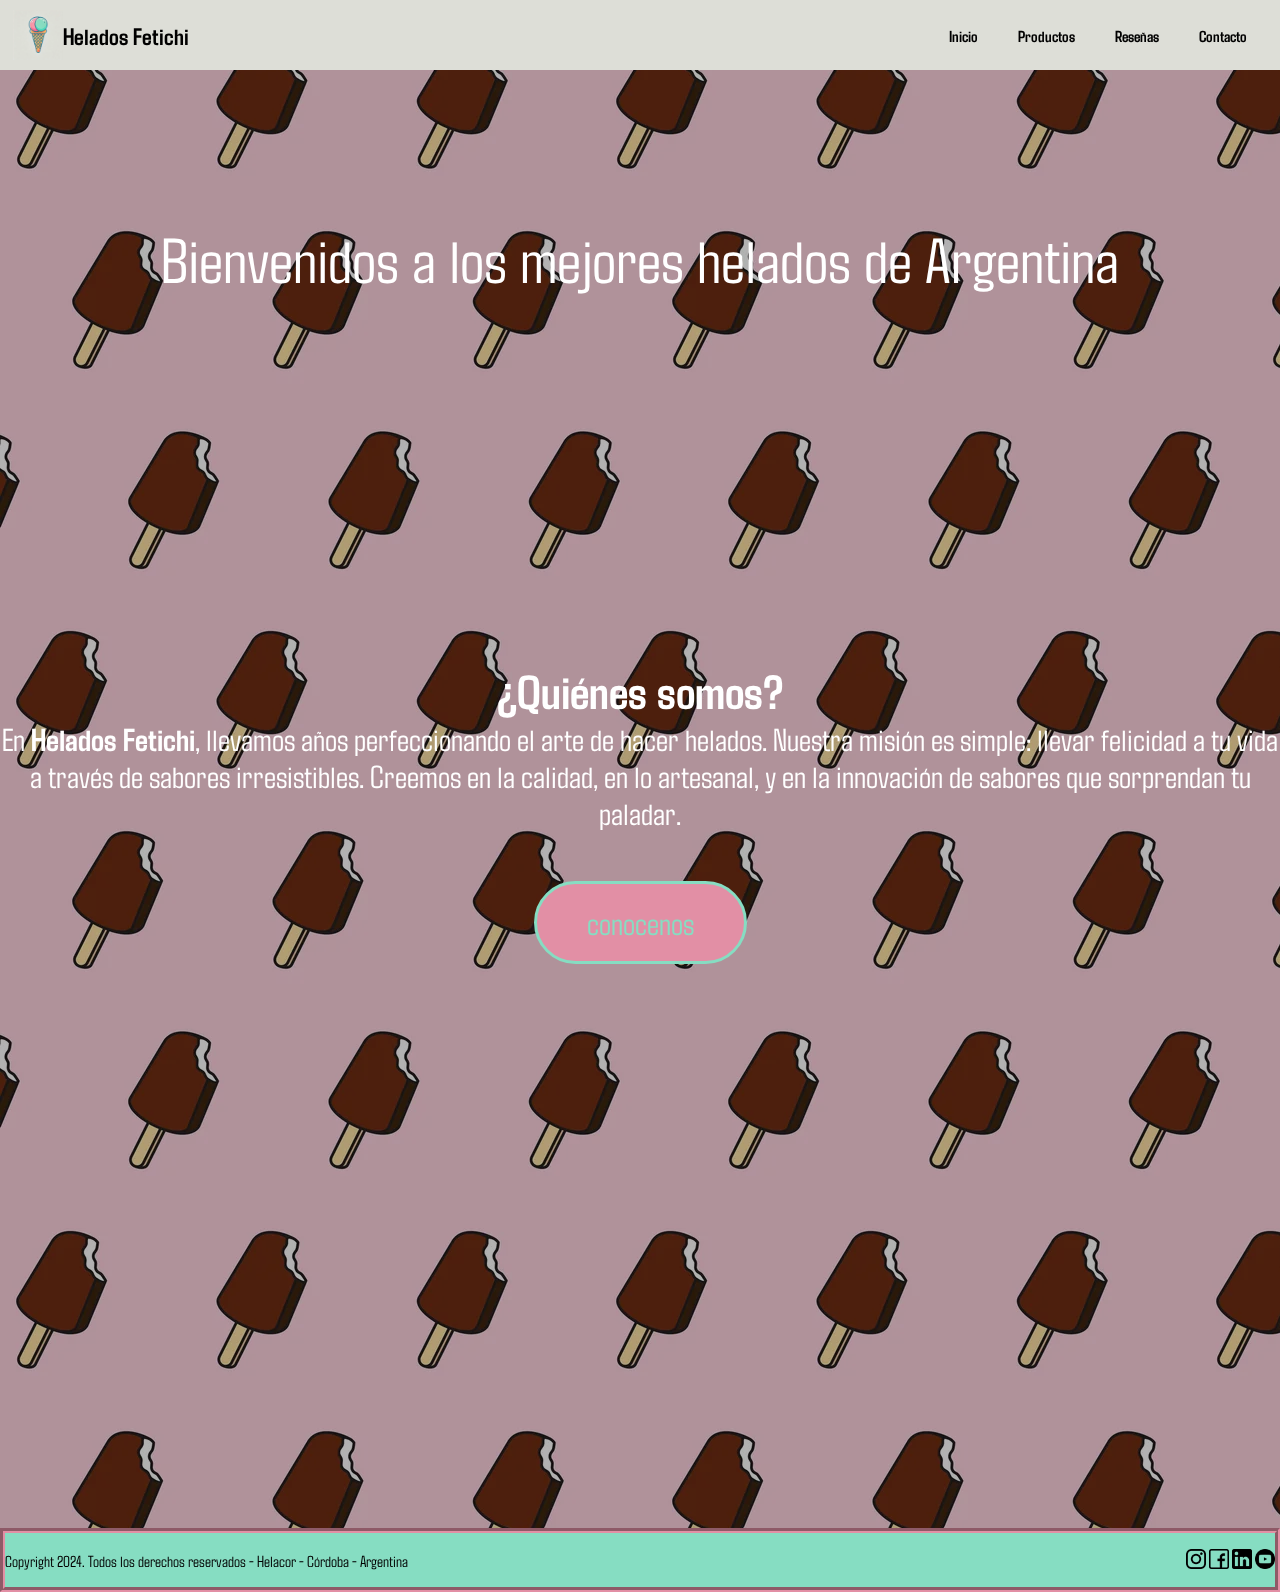
<file: index.html>
<!DOCTYPE html>
<html lang="es">
<head>
    <meta charset="UTF-8">
    <meta name="viewport" content="width=device-width, initial-scale=1.0">
    <title>Helados fetichi</title>
    <link rel="stylesheet" href="./styles/style.css">
   <link rel="icon" href="./img/icon.ico">

</head>
<body>
    <header>
        <a href="./index.html" class="logo">
            <img src="./img/icon.ico" alt="logo de la compañia"
            class="logo-img">
            <h2 class="logo-nombre">Helados Fetichi</h2>
        </a>
        <nav>
            <ul class="nav-bar">
                <li>
                    <a href="./index.html" class="nav-link"> Inicio</a>
                </li>
                <li>
                    <a href="./html/productos.html" class="nav-link">Productos</a>
                </li>
                <li>
                    <a href="./html/reseñas.html" class="nav-link">Reseñas</a>
                </li>
                <li>
                    <a href="./html/contacto.html" class="nav-link">Contacto</a>
                </li>
            </ul>
        </nav>
    </header>


    
    
    
    <main>        
        <div class="welcome__container">
            <p class="bienvenida">Bienvenidos a los mejores helados de Argentina</p>
            <div class="video-presentacion">
                <iframe width="560" height="315" src="https://www.youtube.com/embed/I8jnAXZiols?si=SVy11W5lnxkY-cc2"
                title="YouTube video player" frameborder="0"
                allow="accelerometer; autoplay; clipboard-write; encrypted-media; gyroscope; picture-in-picture; web-share"
                referrerpolicy="strict-origin-when-cross-origin" allowfullscreen></iframe>
            </div>
        </div>
        <div class="texto__container">
            <h2>¿Quiénes somos?</h2>
            <p>En <strong>Helados Fetichi</strong>, llevamos años perfeccionando el arte de hacer helados. Nuestra misión es simple: llevar felicidad
            a tu vida a través de sabores irresistibles. Creemos en la calidad, en lo artesanal, y en la innovación de sabores que
            sorprendan tu paladar.</p>
        </div>
        <div class="btn__container">
            <a href="./html/conocenos.html">
                <button class="more__btn">conocenos</button>
            </a>

        </div>
        <div class="map">
            <iframe
                src="https://www.google.com/maps/embed?pb=!1m18!1m12!1m3!1d13087.196779264243!2d-57.97866092293432!3d-34.91148846227593!2m3!1f0!2f0!3f0!3m2!1i1024!2i768!4f13.1!3m3!1m2!1s0x95a2e75d4e1a33a5%3A0xfeb78bb6f38a2f95!2sGrido%20Helado!5e0!3m2!1ses-419!2sar!4v1729630916975!5m2!1ses-419!2sar"
                width="600" height="450" style="border:0;" allowfullscreen="" loading="lazy"
                referrerpolicy="no-referrer-when-downgrade"></iframe>
        </div>   
    </main>

    <footer class="pie-de-pagina">
        <p>Copyright 2024. Todos los derechos reservados - Helacor - Córdoba - Argentina</p>
        <div class="iconos-footer">
            <a href="https://www.instagram.com">
                <img class="icons" src="../img/Iconos/logotipo-de-instagram.ico" alt="">
            </a>    
            <a href="https://www.facebook.com">
                <img class="icons" src="../img/Iconos/facebook.ico" alt="">
            </a>
            <a href="https://www.linkedin.com/feed/">
                <img class="icons" src="../img/Iconos/logotipo-de-linkedin.ico" alt="">
            </a>
            <a href="https://www.youtube.com">
                <img class="icons" src="../img/Iconos/youtube.ico" alt="">
            </a>
        </div>
    </footer>
    <script src="./js/script.js"></script>
</body>

</html>
</file>
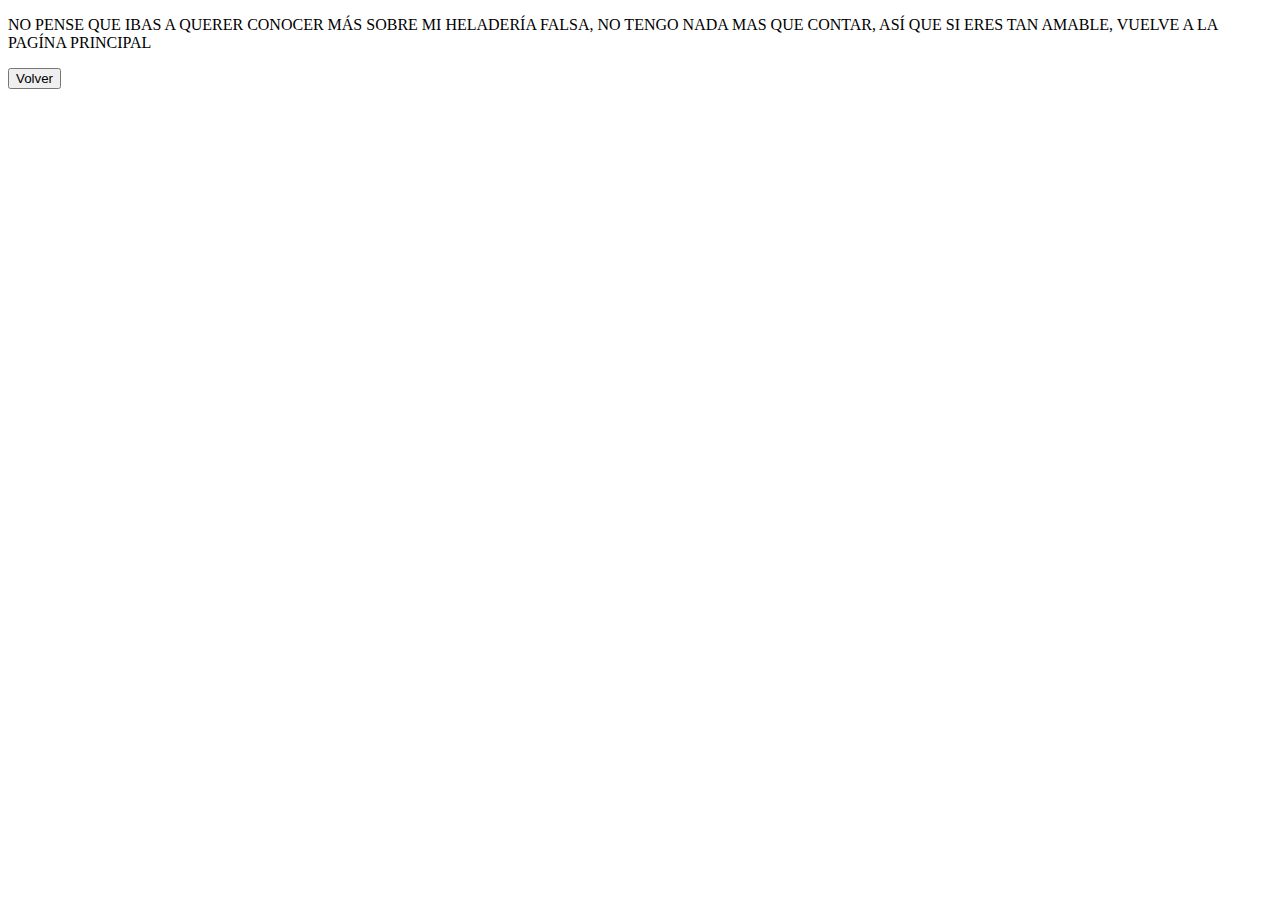
<file: html/conocenos.html>
<!DOCTYPE html>
<html lang="es">
<head>
    <meta charset="UTF-8">
    <meta name="viewport" content="width=device-width, initial-scale=1.0">
    <title>Document</title>
</head>
<body>
    <p>NO PENSE QUE IBAS A QUERER CONOCER MÁS SOBRE MI HELADERÍA FALSA, NO TENGO NADA MAS QUE CONTAR, ASÍ QUE SI ERES TAN AMABLE, VUELVE A LA PAGÍNA PRINCIPAL</p>
    <a href="../index.html">
        <button class="btn__volver">Volver</button>
    </a>
</body>
</html>
</file>
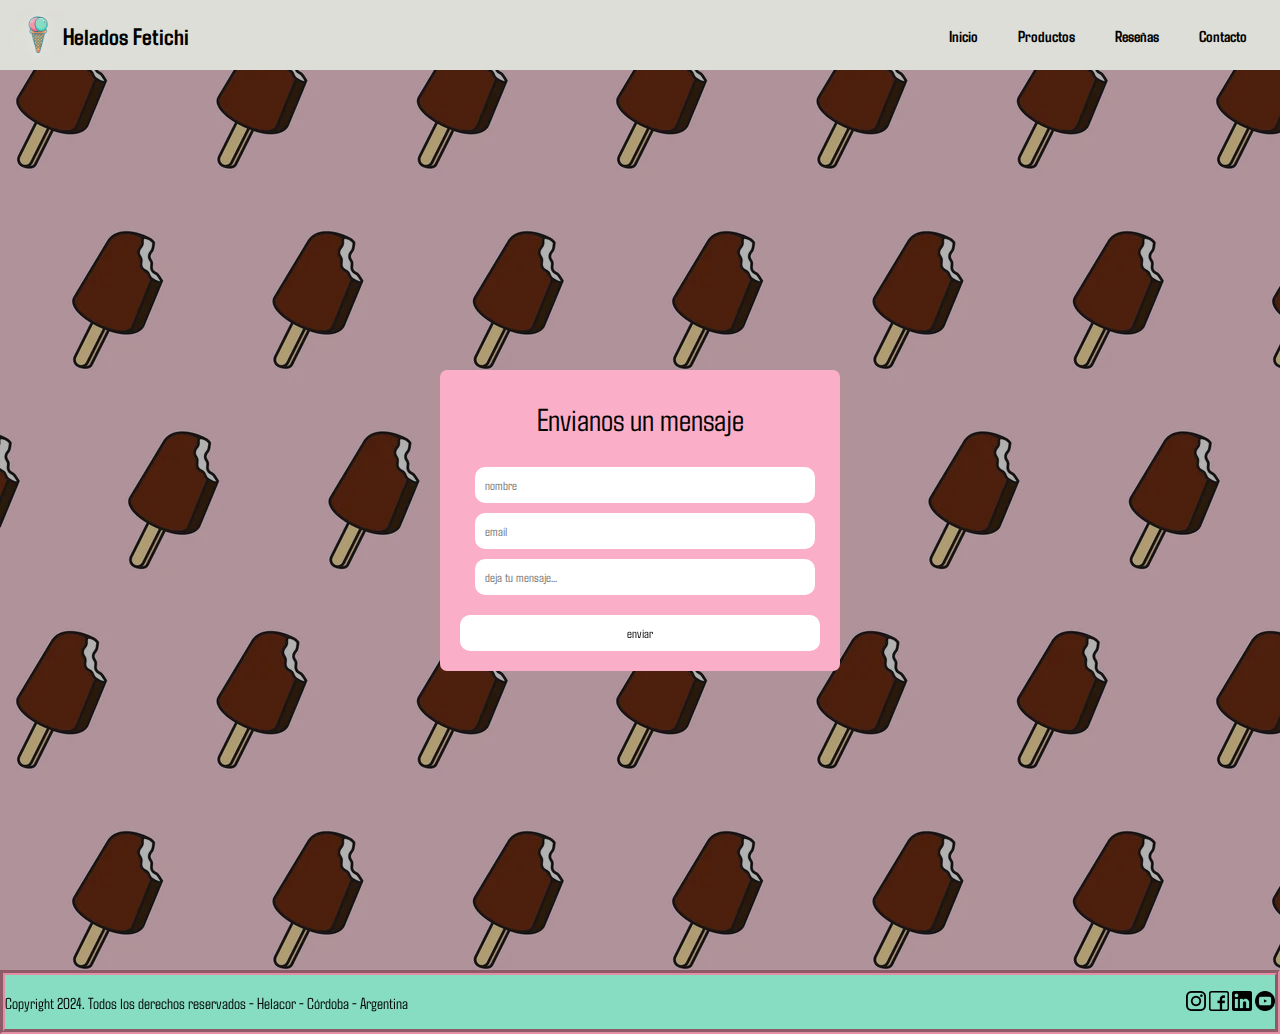
<file: html/contacto.html>
<!DOCTYPE html>
<html lang="es">

<head>
    <meta charset="UTF-8">
    <meta name="viewport" content="width=device-width, initial-scale=1.0">
    <title>Helados fetichi</title>
    <link rel="stylesheet" href="../styles/style.css">
    <link rel="stylesheet" href="../styles/contact_style.css">
    <link rel="icon" href="../img/icon.ico">

</head>

<body>

    <header>
        <a href="./index.html" class="logo">
            <img src="../img/icon.ico" alt="logo de la compañia" class="logo-img">
            <h2 class="logo-nombre">Helados Fetichi</h2>
        </a>
        <nav>
            <ul class="nav-bar">
                <li>
                    <a href="./index.html" class="nav-link"> Inicio</a>
                </li>
                <li>
                    <a href="./productos.html" class="nav-link">Productos</a>
                </li>
                <li>
                    <a href="./reseñas.html" class="nav-link">Reseñas</a>
                </li>
                <li>
                    <a href="./contacto.html" class="nav-link">Contacto</a>
                </li>
            </ul>
        </nav>
    </header>





    </html>
    <main>
        <section class="contact__container">          
            <form class="formulario" action="https://formspree.io/f/xanyqadq" method="post">
                <div class="contact__title">
                    <p>Envianos un mensaje</p>
                </div>
                <div class="info__container">
                    <div class="nombre-email">
                        <input id="name" type="text" name="nombre" placeholder="nombre" required>
                        <input id="email" type="email" name="email" placeholder="email" required>
                        <input id="message" type="text" name="mensaje" placeholder="deja tu mensaje..." required>
                    </div>
                </div>
                <button type="submit">enviar</button>
            </form>      
        </section>
    </main>


    <footer class="pie-de-pagina">
        <p>Copyright 2024. Todos los derechos reservados - Helacor - Córdoba - Argentina</p>
        <div class="iconos-footer">
            <a href="https://www.instagram.com">
                <img class="icons" src="../img/Iconos/logotipo-de-instagram.ico" alt="">
            </a>
            <a href="https://www.facebook.com">
                <img class="icons" src="../img/Iconos/facebook.ico" alt="">
            </a>
            <a href="https://www.linkedin.com/feed/">
                <img class="icons" src="../img/Iconos/logotipo-de-linkedin.ico" alt="">
            </a>
            <a href="https://www.youtube.com">
                <img class="icons" src="../img/Iconos/youtube.ico" alt="">
            </a>
        </div>
    </footer>
</body>
</html>
</file>
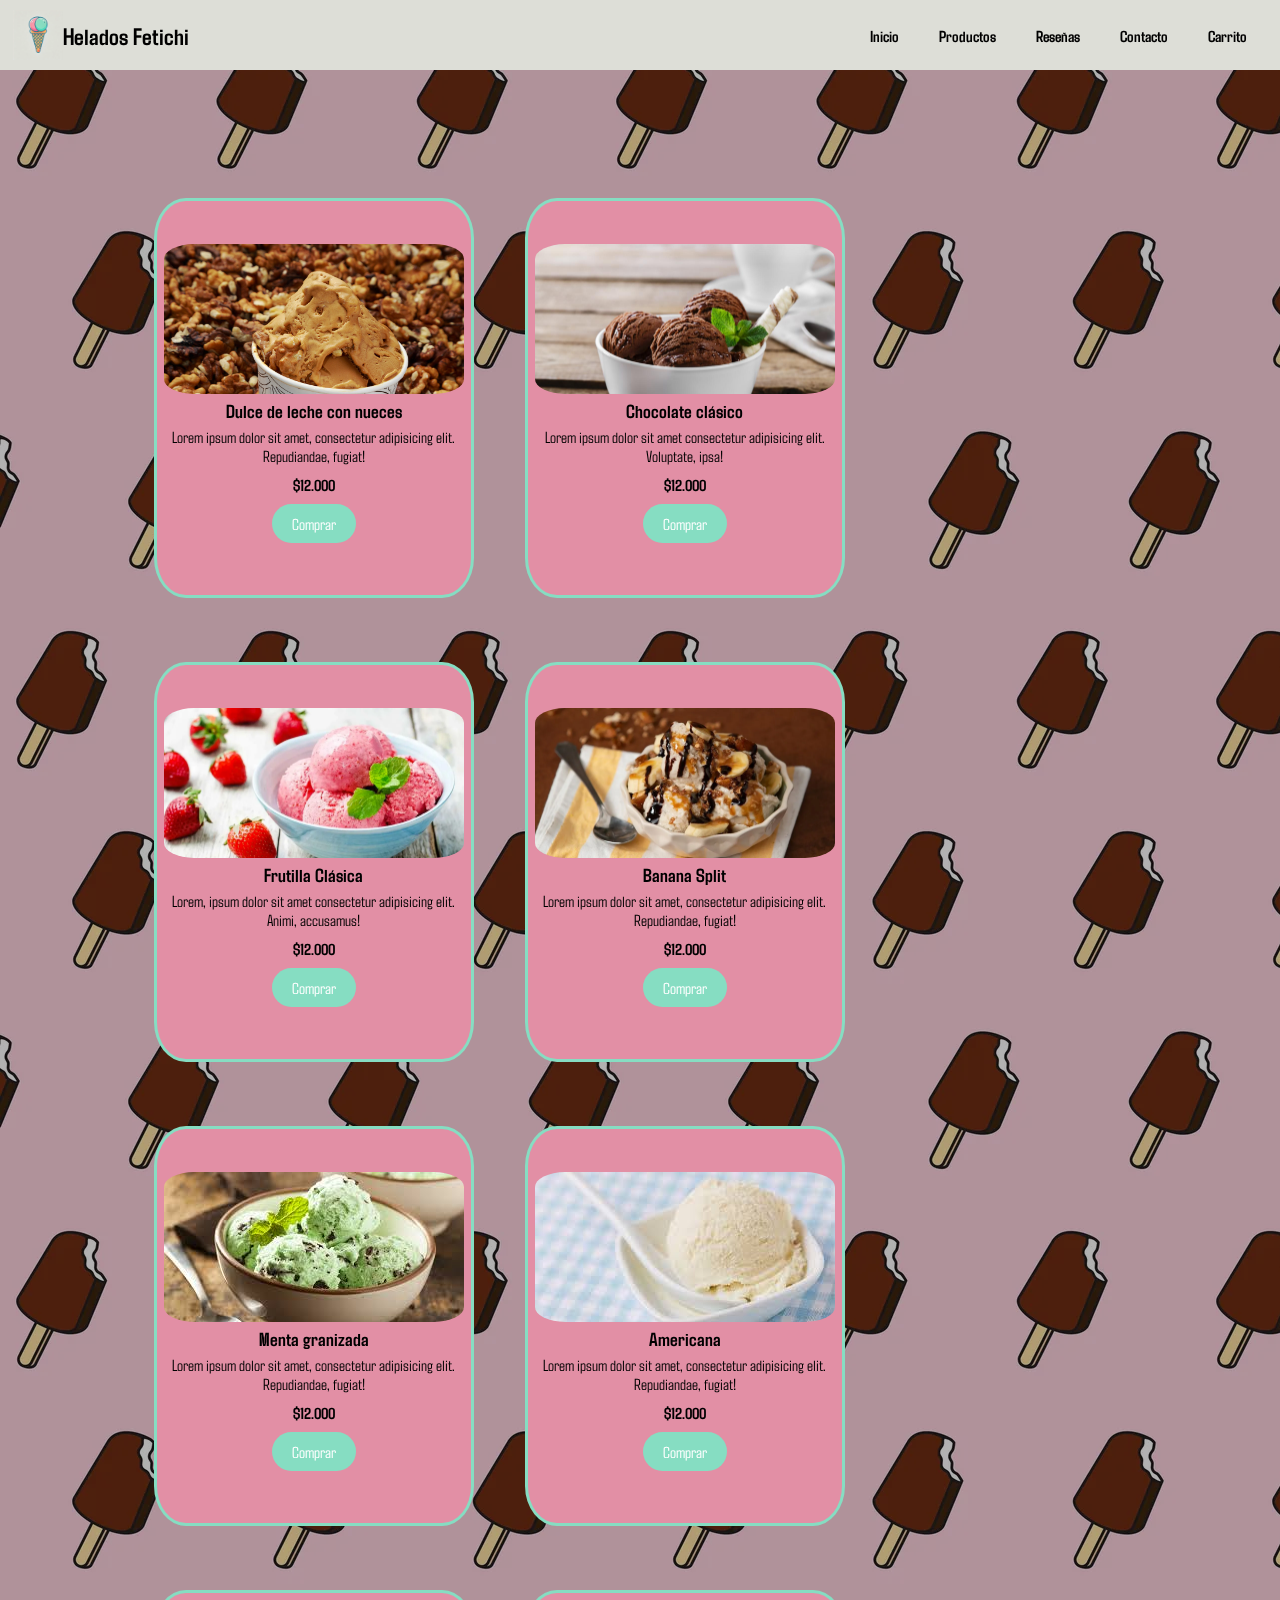
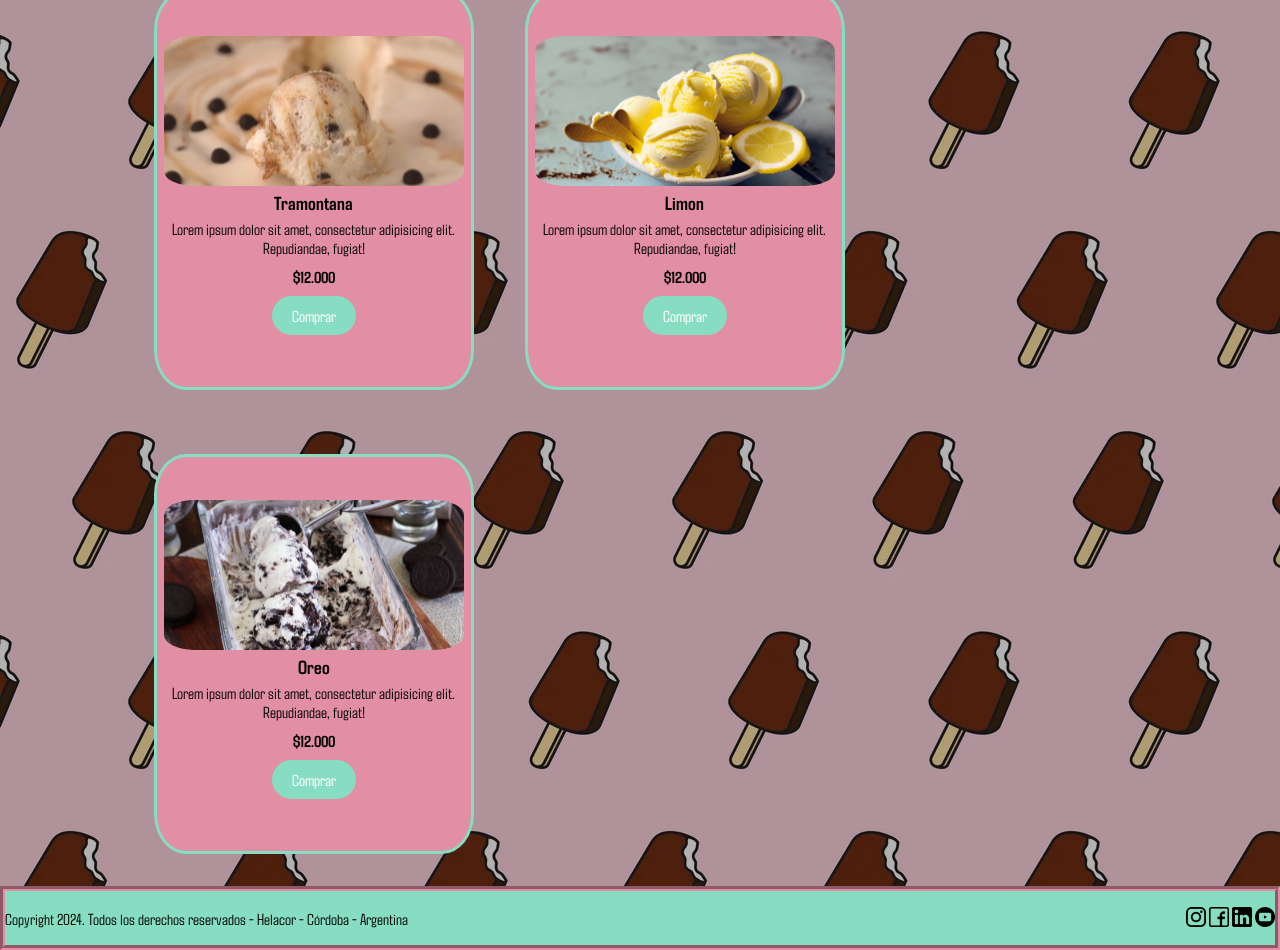
<file: html/productos.html>
<!DOCTYPE html>
<html lang="es">
<head>
    <meta charset="UTF-8">
    <meta name="viewport" content="width=device-width, initial-scale=1.0">
    <title>Helados Fetichi</title>
    <link rel="stylesheet" href="../styles/style.css">
    <link rel="icon" href="../img/icon.ico">
    <link rel="stylesheet" href="../styles/products_styles.css">

</head>
<body>

    <header>
        <a href="./index.html" class="logo">
            <img src="../img/icon.ico" alt="logo de la compañia" class="logo-img">
            <h2 class="logo-nombre">Helados Fetichi</h2>
        </a>
        <nav>
            <ul class="nav-bar">
                <li>
                    <a href="../index.html" class="nav-link"> Inicio</a>
                </li>
                <li>
                    <a href="./productos.html" class="nav-link">Productos</a>
                </li>
                <li>
                    <a href="./reseñas.html" class="nav-link">Reseñas</a>
                </li>
                <li>
                    <a href="./contacto.html" class="nav-link">Contacto</a>
                </li>
            </ul>
        </nav>
    </header>

    <main>
        <section class="main__container">

            <section class="products__container">
                <div class="card">
                    <div class="img__product">
                        <img src="../img/Productos/producto(dulce de leche).jpg" alt="">
                    </div>
                        <div class="info__product">
                        <div class="titulo__card" title="titulo"><h3>Dulce de leche con nueces</h3></div>
                        <div title="descripcion"><p>Lorem ipsum dolor sit amet, consectetur adipisicing elit. Repudiandae, fugiat!</p></div>
                        <div title="precio"><p class="precio__card"><strong>$12.000</strong></p></div>
                        <div class="card__btn"><button>Comprar</button></div>
                    </div>
                </div>

                <div class="card">
                    <div class="img__product">
                        <img src="../img/Productos/helado de chocolate.jpeg" alt="">
                    </div>
                    <div class="info__product">
                        <div class="titulo__card" title="titulo">
                            <h3>Chocolate clásico</h3>
                        </div>
                        <div title="descripcion">
                            <p>Lorem ipsum dolor sit amet consectetur adipisicing elit. Voluptate, ipsa!</p>
                        </div>
                        <div title="precio">
                            <p class="precio__card"><strong>$12.000</strong></p>
                        </div>
                        <div class="card__btn"><button>Comprar</button></div>
                    </div>
                </div>

                <div class="card">
                    <div class="img__product">
                        <img src="../img/Productos/como-hacer-helado-frutilla-la-crema.png" alt="">
                    </div>
                    <div>
                        <div class="titulo__card" title="titulo">
                            <h3>Frutilla Clásica</h3>
                        </div>
                        <div title="descripcion">
                            <p>Lorem, ipsum dolor sit amet consectetur adipisicing elit. Animi, accusamus!</p>
                        </div>
                        <div title="precio">
                            <p class="precio__card"><strong>$12.000</strong></p>
                        </div>
                        <div class="card__btn">
                            <button>Comprar</button>
                        </div>
                    </div>
                </div>
                <div class="card">
                    <div class="img__product">
                        <img src="../img/Productos/Helado de banana split.png" alt="">
                    </div>
                    <div class="info__product">
                        <div class="titulo__card" title="titulo">
                            <h3>Banana Split</h3>
                        </div>
                        <div title="descripcion">
                            <p>Lorem ipsum dolor sit amet, consectetur adipisicing elit. Repudiandae, fugiat!</p>
                        </div>
                        <div title="precio">
                            <p class="precio__card"><strong>$12.000</strong></p>
                        </div>
                        <div class="card__btn"><button>Comprar</button></div>
                    </div>
                </div>
                <div class="card">
                    <div class="img__product">
                        <img src="../img/Productos/Helado de menta granizada.png" alt="">
                    </div>
                    <div class="info__product">
                        <div class="titulo__card" title="titulo">
                            <h3>Menta granizada</h3>
                        </div>
                        <div title="descripcion">
                            <p>Lorem ipsum dolor sit amet, consectetur adipisicing elit. Repudiandae, fugiat!</p>
                        </div>
                        <div title="precio">
                            <p class="precio__card"><strong>$12.000</strong></p>
                        </div>
                        <div class="card__btn"><button>Comprar</button></div>
                    </div>
                </div>
                <div class="card">
                    <div class="img__product">
                        <img src="../img/Productos/Helado americana.png" alt="">
                    </div>
                    <div class="info__product">
                        <div class="titulo__card" title="titulo">
                            <h3>Americana</h3>
                        </div>
                        <div title="descripcion">
                            <p>Lorem ipsum dolor sit amet, consectetur adipisicing elit. Repudiandae, fugiat!</p>
                        </div>
                        <div title="precio">
                            <p class="precio__card"><strong>$12.000</strong></p>
                        </div>
                        <div class="card__btn"><button>Comprar</button></div>
                    </div>
                </div>
                <div class="card">
                    <div class="img__product">
                        <img src="../img/Productos/Helado Tramontana.png" alt="">
                    </div>
                    <div class="info__product">
                        <div class="titulo__card" title="titulo">
                            <h3>Tramontana</h3>
                        </div>
                        <div title="descripcion">
                            <p>Lorem ipsum dolor sit amet, consectetur adipisicing elit. Repudiandae, fugiat!</p>
                        </div>
                        <div title="precio">
                            <p class="precio__card"><strong>$12.000</strong></p>
                        </div>
                        <div class="card__btn"><button>Comprar</button></div>
                    </div>
                </div>
                <div class="card">
                    <div class="img__product">
                        <img src="../img/Productos/Helado de limon.png" alt="">
                    </div>
                    <div class="info__product">
                        <div class="titulo__card" title="titulo">
                            <h3>Limon</h3>
                        </div>
                        <div title="descripcion">
                            <p>Lorem ipsum dolor sit amet, consectetur adipisicing elit. Repudiandae, fugiat!</p>
                        </div>
                        <div title="precio">
                            <p class="precio__card"><strong>$12.000</strong></p>
                        </div>
                        <div class="card__btn"><button>Comprar</button></div>
                    </div>
                </div>
                <div class="card">
                    <div class="img__product">
                        <img src="../img/Productos/Helado de oreo.jpg" alt="">
                    </div>
                    <div class="info__product">
                        <div class="titulo__card" title="titulo">
                            <h3>Oreo</h3>
                        </div>
                        <div title="descripcion">
                            <p>Lorem ipsum dolor sit amet, consectetur adipisicing elit. Repudiandae, fugiat!</p>
                        </div>
                        <div title="precio">
                            <p class="precio__card"><strong>$12.000</strong></p>
                        </div>
                        <div class="card__btn"><button>Comprar</button></div>
                    </div>
                </div>
            </section>

        </section>
    </main>
    
    
    <footer class="pie-de-pagina">
        <p>Copyright 2024. Todos los derechos reservados - Helacor - Córdoba - Argentina</p>
        <div class="iconos-footer">
            <a href="https://www.instagram.com">
                <img class="icons" src="../img/Iconos/logotipo-de-instagram.ico" alt="">
            </a>
            <a href="https://www.facebook.com">
                <img class="icons" src="../img/Iconos/facebook.ico" alt="">
            </a>
            <a href="https://www.linkedin.com/feed/">
                <img class="icons" src="../img/Iconos/logotipo-de-linkedin.ico" alt="">
            </a>
            <a href="https://www.youtube.com">
                <img class="icons" src="../img/Iconos/youtube.ico" alt="">
            </a>
        </div>
    </footer>
    <script src="../js/script.js"></script>
</body>
</html>
</file>
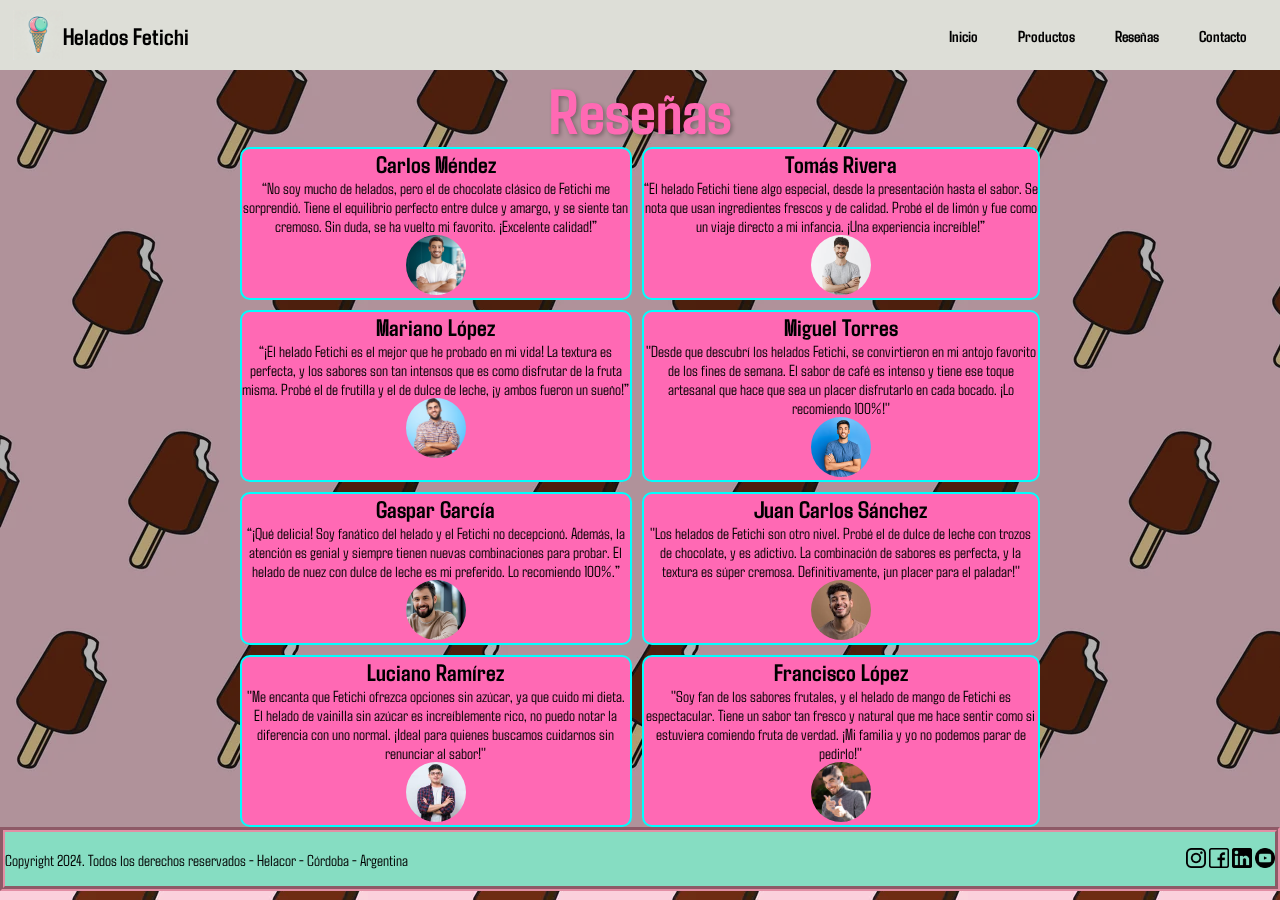
<file: html/reseñas.html>
<!DOCTYPE html>
<html lang="es">
<head>
    <meta charset="UTF-8">
    <meta name="viewport" content="width=device-width, initial-scale=1.0">
    <title>Helados Fetichi</title>
    <link rel="stylesheet" href="../styles/style.css">
    <link rel="icon" href="../img/icon.ico">
</head>
<body>

    <header>
        <a href="./index.html" class="logo">
            <img src="../img/icon.ico" alt="logo de la compañia" class="logo-img">
            <h2 class="logo-nombre">Helados Fetichi</h2>
        </a>
        <nav>
            <ul class="nav-bar">
                <li>
                    <a href="../index.html" class="nav-link"> Inicio</a>
                </li>
                <li>
                    <a href="./productos.html" class="nav-link">Productos</a>
                </li>
                <li>
                    <a href="./reseñas.html" class="nav-link">Reseñas</a>
                </li>
                <li>
                    <a href="./contacto.html" class="nav-link">Contacto</a>
                </li>
            </ul>
        </nav>
    </header>

    

    <main>
        <h1 class="titulo">Reseñas</h1>
        <section class="grid__container">
            
            <div class="grid__item">
                <div>
                        <h2>Carlos Méndez</h2>
                        <p>“No soy mucho de helados, pero el de chocolate clásico de Fetichi me sorprendió. Tiene el equilibrio perfecto
                            entre
                            dulce y amargo, y se siente tan cremoso. Sin duda, se ha vuelto mi favorito. ¡Excelente calidad!”</p>
                </div>
                <div class="grid__item__img">
                    <div>
                        <img src="../img/reseñas_fotos/reseña_persona1.png" alt="persona">
                    </div>
                </div>
            </div>

                <div class="grid__item">
                    <div>
                        <h2>Tomás Rivera</h2>
                        <p>“El helado Fetichi tiene algo especial, desde la presentación hasta el sabor. Se nota que usan ingredientes
                        frescos y de
                        calidad. Probé el de limón y fue como un viaje directo a mi infancia. ¡Una experiencia increíble!”</p>
                    </div>
                    <div class="grid__item__img">
                        <div>
                            <img src="../img/reseñas_fotos/reseña_persona2.png" alt="persona">
                        </div>
                    </div>
                </div>
                
                <div class="grid__item">
                    <div>
                        <h2>Mariano López</h2>
                        <p>“¡El helado Fetichi es el mejor que he probado en mi vida! La textura es perfecta, y los sabores son tan intensos que es
                        como disfrutar de la fruta misma. Probé el de frutilla y el de dulce de leche, ¡y ambos fueron un sueño!”</p>
                    </div>
                    <div class="grid__item__img">
                        <div>
                            <img src="../img/reseñas_fotos/reseña_persona3.png" alt="persona">
                        </div>
                    </div>
                </div>

                <div class="grid__item">
                    <div>
                        <h2>Miguel Torres</h2>
                        <p>"Desde que descubrí los helados Fetichi, se convirtieron en mi antojo favorito de los fines de semana. El sabor de café
                        es intenso y tiene ese toque artesanal que hace que sea un placer disfrutarlo en cada bocado. ¡Lo recomiendo 100%!"</p>
                    </div>
                    <div class="grid__item__img">
                        <div>
                            <img src="../img/reseñas_fotos/reseña_persona4.png" alt="persona">
                        </div>
                    </div>
                </div>

                <div class="grid__item">
                    <div>
                        <h2>Gaspar García</h2>
                        <p>“¡Qué delicia! Soy fanático del helado y el Fetichi no decepcionó. Además, la atención es genial y siempre tienen nuevas
                        combinaciones para probar. El helado de nuez con dulce de leche es mi preferido. Lo recomiendo 100%.”</p>
                    </div>
                    <div class="grid__item__img">
                        <div>
                            <img src="../img/reseñas_fotos/reseña_persona5.png" alt="persona">
                        </div>
                    </div>
                </div>

                <div class="grid__item">
                    <div>
                        <h2>Juan Carlos Sánchez</h2>
                        <p>"Los helados de Fetichi son otro nivel. Probé el de dulce de leche con trozos de chocolate, y es adictivo. La
                        combinación de sabores es perfecta, y la textura es súper cremosa. Definitivamente, ¡un placer para el paladar!"</p>
                    </div>
                    <div class="grid__item__img">
                        <div>
                            <img src="../img/reseñas_fotos/reseña_persona6.png" alt="persona">
                        </div>
                    </div>
                </div>

                <div class="grid__item">
                    <div>
                        <h2>Luciano Ramírez</h2>
                        <p>"Me encanta que Fetichi ofrezca opciones sin azúcar, ya que cuido mi dieta. El helado de vainilla sin azúcar es
                        increíblemente rico, no puedo notar la diferencia con uno normal. ¡Ideal para quienes buscamos cuidarnos sin renunciar
                        al sabor!"</p>
                    </div>
                    <div class="grid__item__img">
                        <div>
                            <img src="../img/reseñas_fotos/reseña_persona7.png" alt="persona">
                        </div>
                    </div>
                </div>

                <div class="grid__item">
                    <div>
                        <h2>Francisco López</h2>
                        <p>"Soy fan de los sabores frutales, y el helado de mango de Fetichi es espectacular. Tiene un sabor tan fresco y 
                            natural que me hace sentir como si estuviera comiendo fruta de verdad. ¡Mi familia y yo no podemos parar de pedirlo!"</p>
                        </div>
                        <div class="grid__item__img">
                        <div>
                            <img src="../img/reseñas_fotos/reseña_persona8.png" alt="persona">
                        </div>
                    </div>
                </div>
            </section>

    </main>


    <footer class="pie-de-pagina">
        <p>Copyright 2024. Todos los derechos reservados - Helacor - Córdoba - Argentina</p>
        <div class="iconos-footer">
            <a href="https://www.instagram.com">
                <img class="icons" src="../img/Iconos/logotipo-de-instagram.ico" alt="">
            </a>
            <a href="https://www.facebook.com">
                <img class="icons" src="../img/Iconos/facebook.ico" alt="">
            </a>
            <a href="https://www.linkedin.com/feed/">
                <img class="icons" src="../img/Iconos/logotipo-de-linkedin.ico" alt="">
            </a>
            <a href="https://www.youtube.com">
                <img class="icons" src="../img/Iconos/youtube.ico" alt="">
            </a>
        </div>
    </footer>
</body>
</html>
</file>
<file: styles/style.css>
@import url('https://fonts.googleapis.com/css2?family=Agdasima:wght@400;700&display=swap');

*{
    padding: 0;
    margin: 0;
    box-sizing: border-box; /* para que ocupe el tamaño real que corresponde*/
    text-decoration: none; /*le saca lo subrayado*/
    list-style: none; /* le saca los puntos a la lista*/
    scroll-behavior: smooth;
    font-family: "Agdasima", sans-serif; /* especifica la fuente del texto*/
}


/*BARRA DE NAVEGACIÓN*/
header {
    display: flex;
    justify-content: space-between;
    background-color: rgb(221, 222, 215);
    min-height: 70px;
    align-items: center;
    padding: 0 1%;
}

a{
    text-decoration: none;
    color: black;
}

.logo{
    display: flex;
    align-items: center;
}


.logo img{
    height: 50px;
}

.nav-bar{
    display: flex;
    font-weight: 600;
}

.nav-link:hover{
    color: white;
}

.nav-link{
    padding: 0 20px;
}

body{
    background-image: url(../img/fondo.jpg);
    backdrop-filter: brightness(70%);
}

.bienvenida{
    text-align: center;
    font-size: 4rem;
    color: white;
    padding: 150px;
    margin-bottom: -100px;
}

.video-presentacion{
    display: flex;
    justify-content: center;
}

.video-presentacion iframe{
    border-radius: 10px;
}

.texto__container{
    color: white;
    font-size: 2rem;
    text-align: center;
}

.btn__container{
    display: flex; /* le permite al item ser flexible y moverse */
    justify-content: center; /* alinea el elemento de manera vertical*/
    align-items: center; /* alinea el elemento de manera horizontal*/
    margin: 50px 150px; /* le pone un margen invisible, haciendo que se mueva del lugar*/
}

.more__btn{
    padding: 20px 50px; /* establece el área de relleno en los cuatro lados de un elemento a la vez */
    border-radius: 50px;/* le pone radio al borde, haciendo al boton mas circular*/
    background-color: rgb(226, 143, 165);/* le pone un fondo de color rosa al boton*/
    border: 3px solid rgb(134, 221, 194);/* le pone un borde de 3 px solido de color celeste al boton*/
    font-size: 2rem; /* incrementa el tamaño del texto*/
    cursor: pointer; /* al apuntar el boton cambia el cursor*/
    color: rgb(134, 221, 194); /* cambia el color del texto*/
}

.more__btn:hover{
    scale: 1.2; /**/
    transition: 0.30s;
    background-color: rgb(229, 177, 191);/**/

}

.map{
    display: flex;
    align-items: center;
    justify-content: center;
    margin-bottom: 5%;
}

.map iframe{
    border-radius: 10px;
}

.pie-de-pagina{
    height: 4rem;
    align-items: center;
    background-color: rgb(134, 221, 194);
    border: 5px groove rgb(226, 143, 165);
    display: flex;
    justify-content: space-between;
}


.icons__container{
    margin-left: 900px;
}
.icons{
    height: 20px;
}

.btn__volver{
    margin: 50px 150px;
}

.img__productos{
    height: 150px;
}

@media (max-width:700px){

    header{
        flex-direction: column;
    }

    nav{
        padding: 10px 0;
    } 
    .nav-bar{
        flex-direction: column;
    }
    
}

/* reseñas estilo*/

/* Título principal */
.titulo {
    text-align: center;
    font-size: 4em;
    color: #ff69b4;
    text-shadow: 2px 2px 4px rgba(0, 0, 0, 0.3);
}

.grid__container {
    width: 800px;
    display: grid;
    grid-template-columns: repeat(2, auto);
    grid-gap: 10px;
    margin: 0 auto;
    /* Centra el contenedor horizontalmente */
}


.grid__item {
    border: 2px solid aqua;
    border-radius: 10px;
    text-align: center;
    background-color: #ff69b4;
}
.grid__item__img{
    display: flex;
    justify-content: center;
    align-items: center;
}
.grid__item__img img {
    width: 60px;
    height: 60px;
    border-radius: 50%;
    object-fit: cover;
}

@media (max-width: 768px) {
    .grid__container {
        width: 100%;
        /* Ocupa todo el ancho de la pantalla */
        grid-template-columns: 1fr;
        /* Cambia a una columna en pantallas pequeñas */
        padding: 5px;
    }



}
</file>
<file: styles/contact_style.css>
.contact__container {
    height: 100vh;
    display: flex;
    justify-content: center;
    align-items: center;
    padding: 20px;
    /* Agrega un poco de espacio en los bordes */
}

.info__container {
    display: flex;
    justify-content: center;
    align-items: center;
    flex-direction: column;
    /* Cambia a columna en pantallas pequeñas */
}

.contact__title {
    margin: 10px 0;
    font-size: 2rem;
    display: flex;
    align-items: center;
    justify-content: center;
}

.formulario {
    border-radius: 7px;
    width: 100%;
    /* Cambia a 100% para ocupar todo el ancho disponible */
    max-width: 400px;
    /* Limita el ancho máximo */
    height: auto;
    /* Cambia a auto para ajustarse al contenido */
    background-color: rgb(250, 174, 199);
    padding: 20px;
    /* Agrega un poco de espacio interno */
}

.nombre-email {
    display: flex;
    flex-direction: column;
}

.nombre-email input {
    margin:5px;
    /* Reduce el margen para que sea más compacto */
}

.info__container * {
    width: 100%;
    padding: 10px;
    margin: 5px 0;
}

.info__container .msj{
    height: 100px;
}

button {
    width: 100%;
    /* Cambia a 100% para ocupar todo el ancho del formulario */
    padding: 10px;
    background-color: rgb(255, 255, 255);
    border-radius: 10px;
    cursor: pointer;
    border: none;
    /* Elimina el borde por defecto del botón */
}

button:hover {
    background-color: rgba(255, 255, 255, 0.527);
}

input {
    border-radius: 10px;
    border: none;
}

/* Media Query para pantallas pequeñas */
@media (max-width: 600px) {
    .contact__title {
        font-size: 1.5rem;
        /* Reduce el tamaño del texto en pantallas pequeñas */
    }

    .formulario {
        padding: 15px;
        /* Reduce el padding en pantallas pequeñas */
    }

    .nombre-email input {
        margin: 15px 0;
        /* Reduce el margen para un mejor ajuste */
    }
}
</file>
<file: styles/products_styles.css>
/* CONTENEDOR PRINCIPAL*/

.products__container{
    /*padding: 4rem;*/
    display: flex;
    flex-wrap: wrap;    
    padding-top: 6rem;
    margin: 0 10%;
}

/* ESTILOS A LA CARTA*/
.card{
    margin: 2rem 2.5%;
    width: 20rem;
    height: 400px;
    background-color: rgb(226, 143, 165);;
    border-radius: 10%;
    border: 3px solid rgb(134, 221, 194);
    display: flex;
    flex-direction: column;
    justify-content: center;
    align-items: center;
    text-align: center;
}

/* TITULO CARD*/

.titulo__card{
    margin: 5px;
}


/* PRECIO CARD*/
.precio__card{
    margin: 10px 0 0 0;
}

/* ESTILOS AL BOTON COMPRAR*/

.card__btn button {
    padding: 10px 20px;
    /* Tamaño del botón */
    margin: 10px 0;
    background-color: rgb(134, 221, 194);
    /* Color de fondo */
    color: white;
    /* Color del texto */
    border: none;
    /* Sin borde */
    border-radius: 20px;
    /* Borde redondeado */
    font-size: 1rem;
    /* Tamaño de la fuente */
    cursor: pointer;
    /* Cambia el cursor cuando se pasa por encima */
    transition: background-color 0.3s ease, transform 0.3s ease;
    /* Transición suave */
}

.card__btn button:hover {
    background-color: rgba(134, 221, 194, 0.8);
    /* Cambia el color al pasar el cursor */
    transform: scale(1.05);
    /* Aumenta el tamaño ligeramente */
}


.img__product{
    width: 300px;
        /* El ancho deseado */
        height: 150px;
        /* La altura deseada */
        overflow: hidden;
        /* Oculta cualquier parte de la imagen que se salga */
        position: relative;
        border-radius: 10%;

}

.img__product img{
        z-index: 1;
        width: 100%; /* Hace que la imagen ocupe todo el ancho del contenedor */
        height: auto; /* Ajusta la altura proporcionalmente */
        position: absolute;
        top: 0;
        left: 0;

}
/*-------------------------------------------------------------------------------*/
/* The Modal (background) */
.modal {
    display: none;
    position: fixed;
    z-index: 1;
    left: 0;
    top: 0;
    width: 100%;
    height: 100%;
    overflow: auto;
    background-color: rgba(0, 0, 0, 0.4);
}

/* Modal Content/Box */
.modal-content {
    background-color: #fefefe;
    margin: 10% auto;
    /* Ajustado para mejor visualización */
    padding: 20px;
    border: 1px solid #888;
    width: 70%;
    /* Ajustado para mejor visualización */
    position: relative;
    border-radius: 10px;
    /* Añadido para bordes redondeados */
    box-shadow: 0 4px 8px 0 rgba(0, 0, 0, 0.2);
    /* Añadido para sombra */
}

/* The Close Button */
.close-modal {
    color: #aaa;
    position: absolute;
    top: 10px;
    /* Ajustado para mejor posicionamiento */
    right: 15px;
    /* Ajustado para mejor posicionamiento */
    font-size: 28px;
    font-weight: bold;
    cursor: pointer;
}

.close-modal:hover,
.close-modal:focus {
    color: black;
    text-decoration: none;
    cursor: pointer;
}

.cart-item {
    margin: 10px;
    display: flex;
    /* Añadido para mejor diseño */
    justify-content: space-between;
    /* Añadido para mejor diseño */
    align-items: center;
    /* Añadido para mejor diseño */
    padding: 10px;
    /* Añadido para mejor diseño */
    border-bottom: 1px solid #eee;
    /* Añadido para mejor diseño */
}

.cart-item:last-child {
    border-bottom: none;
}

.cart-item-info {
    display: flex;
    align-items: center;
}

.cart-item-image {
    max-width: 50px;
    max-height: 50px;
    margin-right: 10px;
    border-radius: 5px;
    /* Añadido para bordes redondeados */
}

.remove-item {
    background-color: #f44336;
    color: white;
    border: none;
    padding: 8px 12px;
    text-align: center;
    text-decoration: none;
    display: inline-block;
    font-size: 14px;
    margin: 4px 2px;
    cursor: pointer;
    border-radius: 4px;
}

#checkout-button {
    background-color: #4CAF50;
    color: white;
    border: none;
    padding: 10px 20px;
    text-align: center;
    text-decoration: none;
    display: inline-block;
    font-size: 16px;
    margin-top: 10px;
    cursor: pointer;
    border-radius: 4px;
    transition: background-color 0.3s ease;
}

#checkout-button:hover {
    background-color: #367c39;
}
</file>
